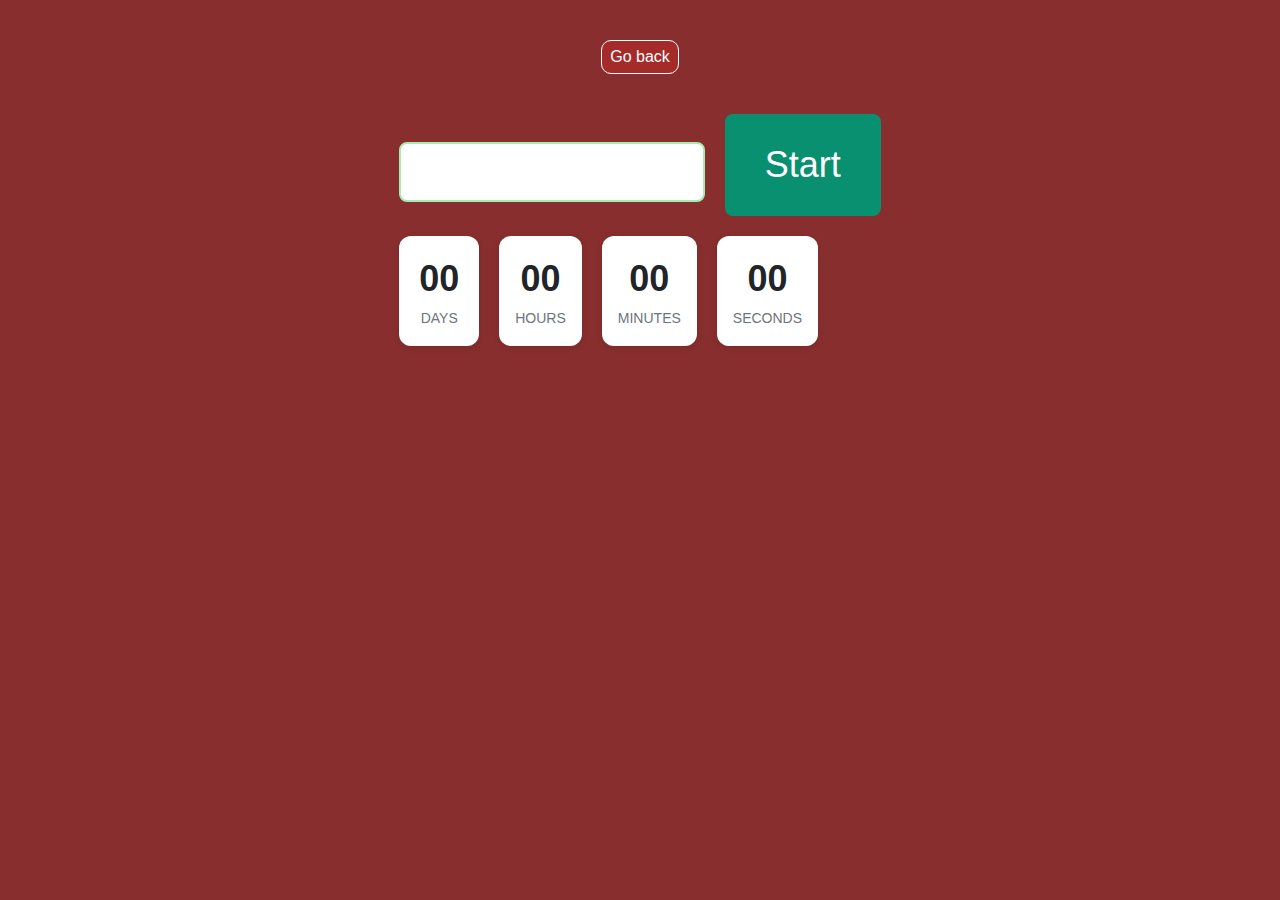
<file: src/1-timer.html>
<!DOCTYPE html>
<html lang="en">
  <head>
    <meta charset="UTF-8" />
    <meta http-equiv="X-UA-Compatible" content="IE=edge" />
    <meta name="viewport" content="width=device-width, initial-scale=1.0" />
    <title>Timer</title>
    <link rel="stylesheet" href="./css/styles.css" />
  </head>
  <body>
    <main>
      
        <a class="back-link" href="./index.html">Go back</a>
        
        <div class="container"></div>
        <input type="text" id="datetime-picker" />
        <button type="button" data-start>Start</button>
        
        <div class="timer">
          <div class="field">
            <span class="value" data-days>00</span>
            <span class="label">Days</span>
          </div>
          <div class="field">
            <span class="value" data-hours>00</span>
            <span class="label">Hours</span>
          </div>
          <div class="field">
            <span class="value" data-minutes>00</span>
            <span class="label">Minutes</span>
          </div>
          <div class="field">
            <span class="value" data-seconds>00</span>
            <span class="label">Seconds</span>
          </div>
        </div>

      </div>
    </main>

    <script type="module" src="./js/1-timer.js"></script>
  </body>
</html>
</file>
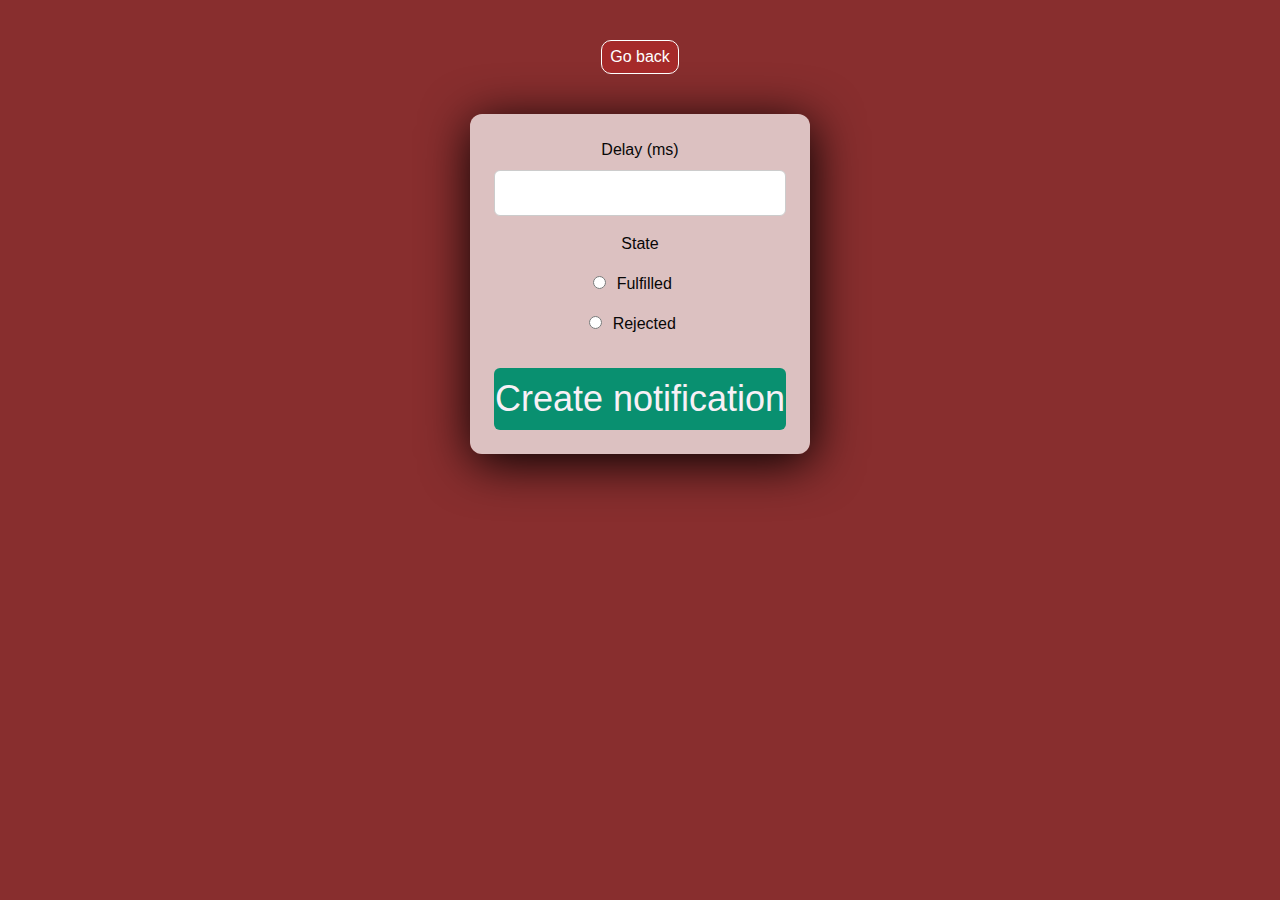
<file: src/2-snackbar.html>
<!DOCTYPE html>
<html lang="en">
  <head>
    <meta charset="UTF-8" />
    <meta http-equiv="X-UA-Compatible" content="IE=edge" />
    <meta name="viewport" content="width=device-width, initial-scale=1.0" />
    <title>Snackbar</title>
    <link rel="stylesheet" href="./css/styles.css" />
  </head>
  <body>
    <main>

      <a class="back-link" href="./index.html">Go back</a>
      <div class="container">
        <form class="form">
          <label>
            Delay (ms)
            <input type="number" name="delay" required />
          </label>

          <fieldset>
            <legend class="state">State</legend>
            <label>
              <input type="radio" name="state" value="fulfilled" required />
              Fulfilled
            </label>
            <label>
              <input type="radio" name="state" value="rejected" required />
              Rejected
            </label>
          </fieldset>

          <button type="submit">Create notification</button>
        </form>
      </div>
    </main>
    <script type="module" src="./js/2-snackbar.js"></script>
  </body>
</html>
</file>
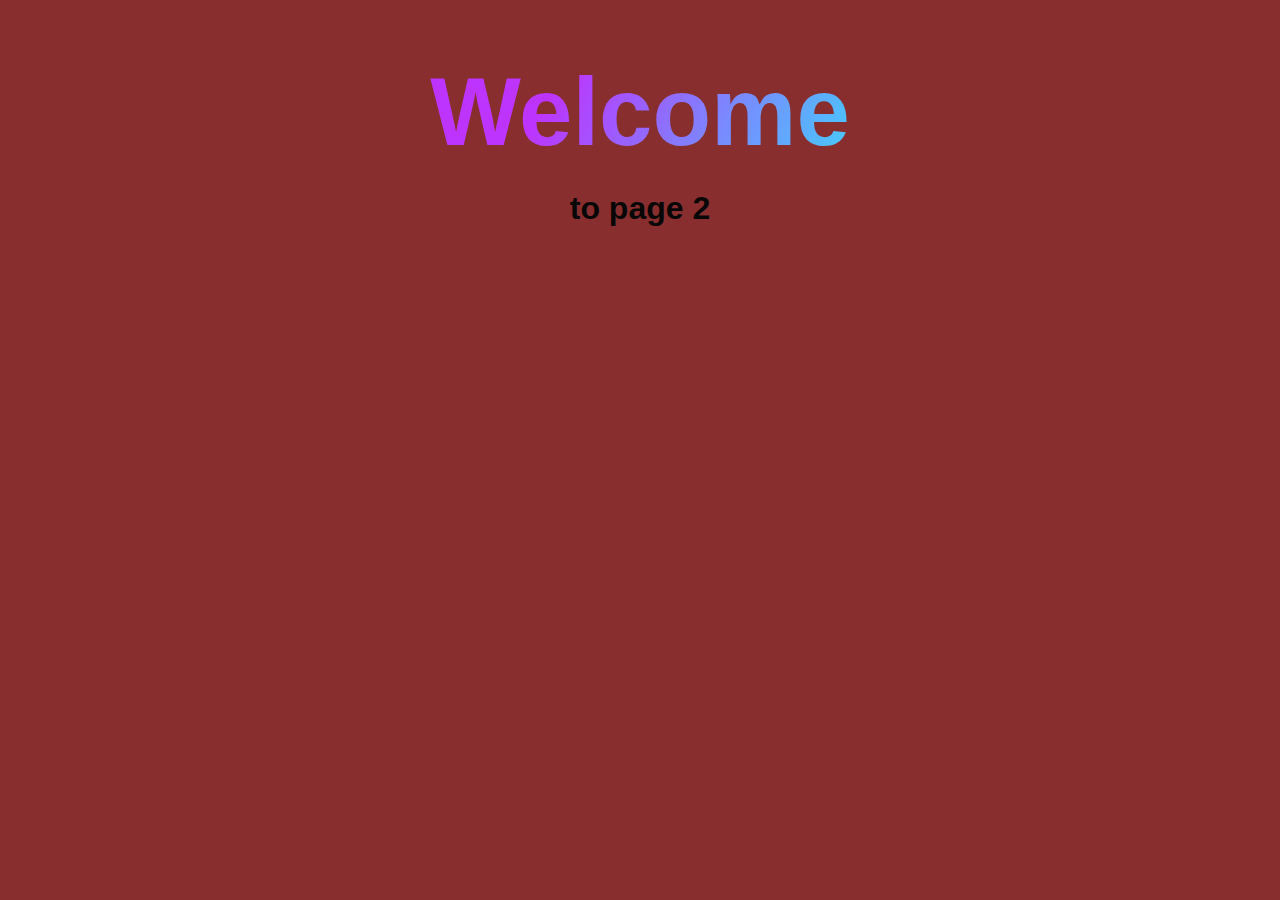
<file: src/page-2.html>
<!DOCTYPE html>
<html lang="en">
  <head>
    <meta charset="UTF-8" />
    <meta http-equiv="X-UA-Compatible" content="IE=edge" />
    <meta name="viewport" content="width=device-width, initial-scale=1.0" />
    <title>Page 2</title>
    <link rel="stylesheet" href="./css/styles.css" />
  </head>
  <body>
    <load
      src="./partials/header.html"
      icon-path="./img/sprite.svg#logo"
      highlight-act="active"
    />

    <main>
      <div class="container">
        <h1 class="main-title">
          <span class="main-title-gradient">Welcome</span> to page 2
        </h1>
        <load src="./partials/back-link.html" />
      </div>
    </main>

    <load src="./partials/footer.html" />
  </body>
</html>
</file>
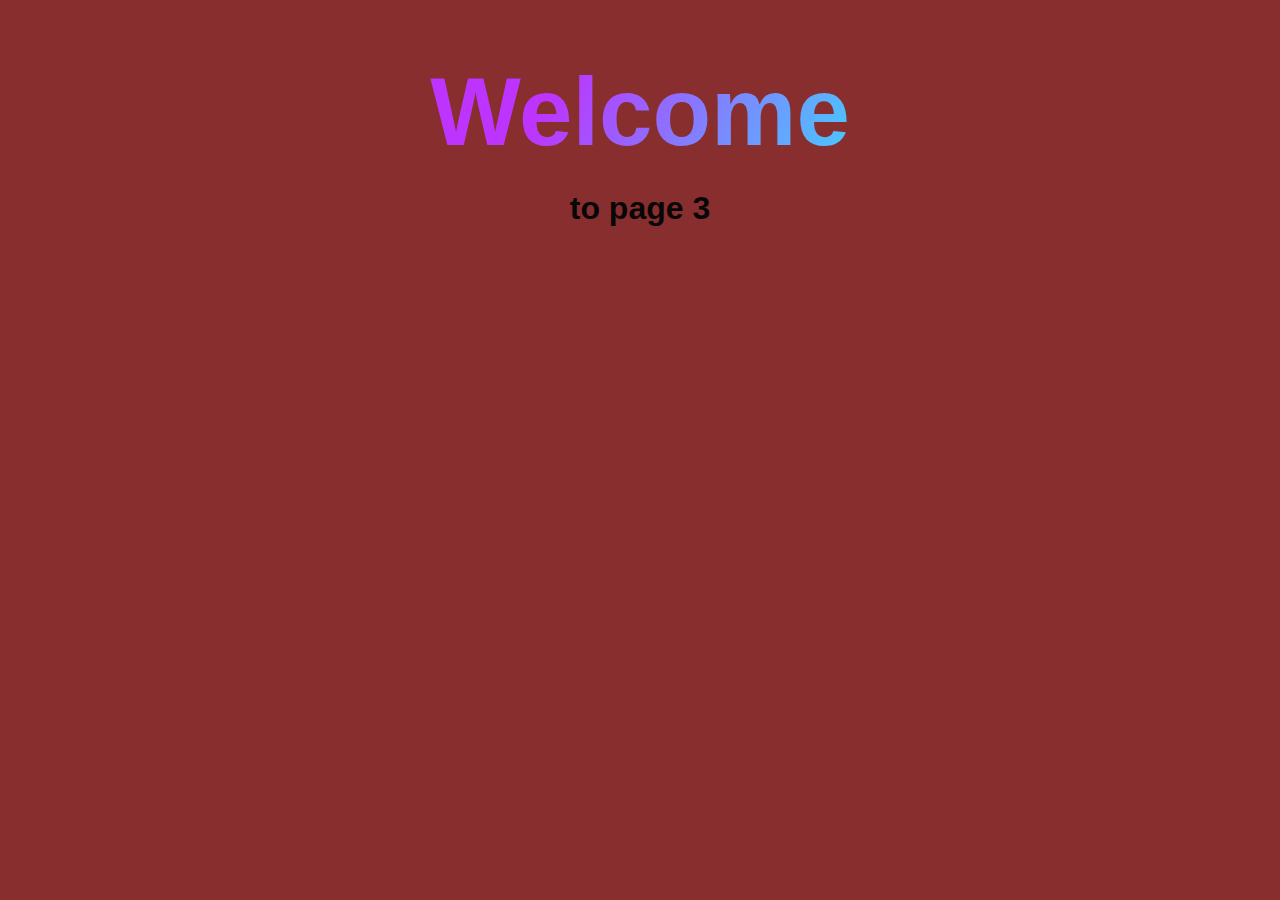
<file: src/page-3.html>
<!DOCTYPE html>
<html lang="en">
  <head>
    <meta charset="UTF-8" />
    <meta http-equiv="X-UA-Compatible" content="IE=edge" />
    <meta name="viewport" content="width=device-width, initial-scale=1.0" />
    <title>Page 3</title>
    <link rel="stylesheet" href="./css/styles.css" />
  </head>
  <body>
    <load
      src="./partials/header.html"
      icon-path="./img/sprite.svg#logo"
      highlight-curr="active"
    />

    <main>
      <div class="container">
        <h1 class="main-title">
          <span class="main-title-gradient">Welcome</span> to page 3
        </h1>
        <load src="./partials/back-link.html" />
      </div>
    </main>

    <load src="./partials/footer.html" />
  </body>
</html>
</file>
<file: src/css/styles.css>
/**
  |============================
  | include css partials with
  | default @import url()
  |============================
*/
/* Common styles */
@import url('./reset.css');
@import url('./base.css');
@import url('./container.css');
@import url('./animations.css');

/* Sections style */
@import url('./header.css');
@import url('./vite-promo.css');
@import url('./badges.css');
@import url('./back-link.css');
@import url('./footer.css');
@import url('./1-timer.css');
@import url('./2-snackbar.css');
</file>
